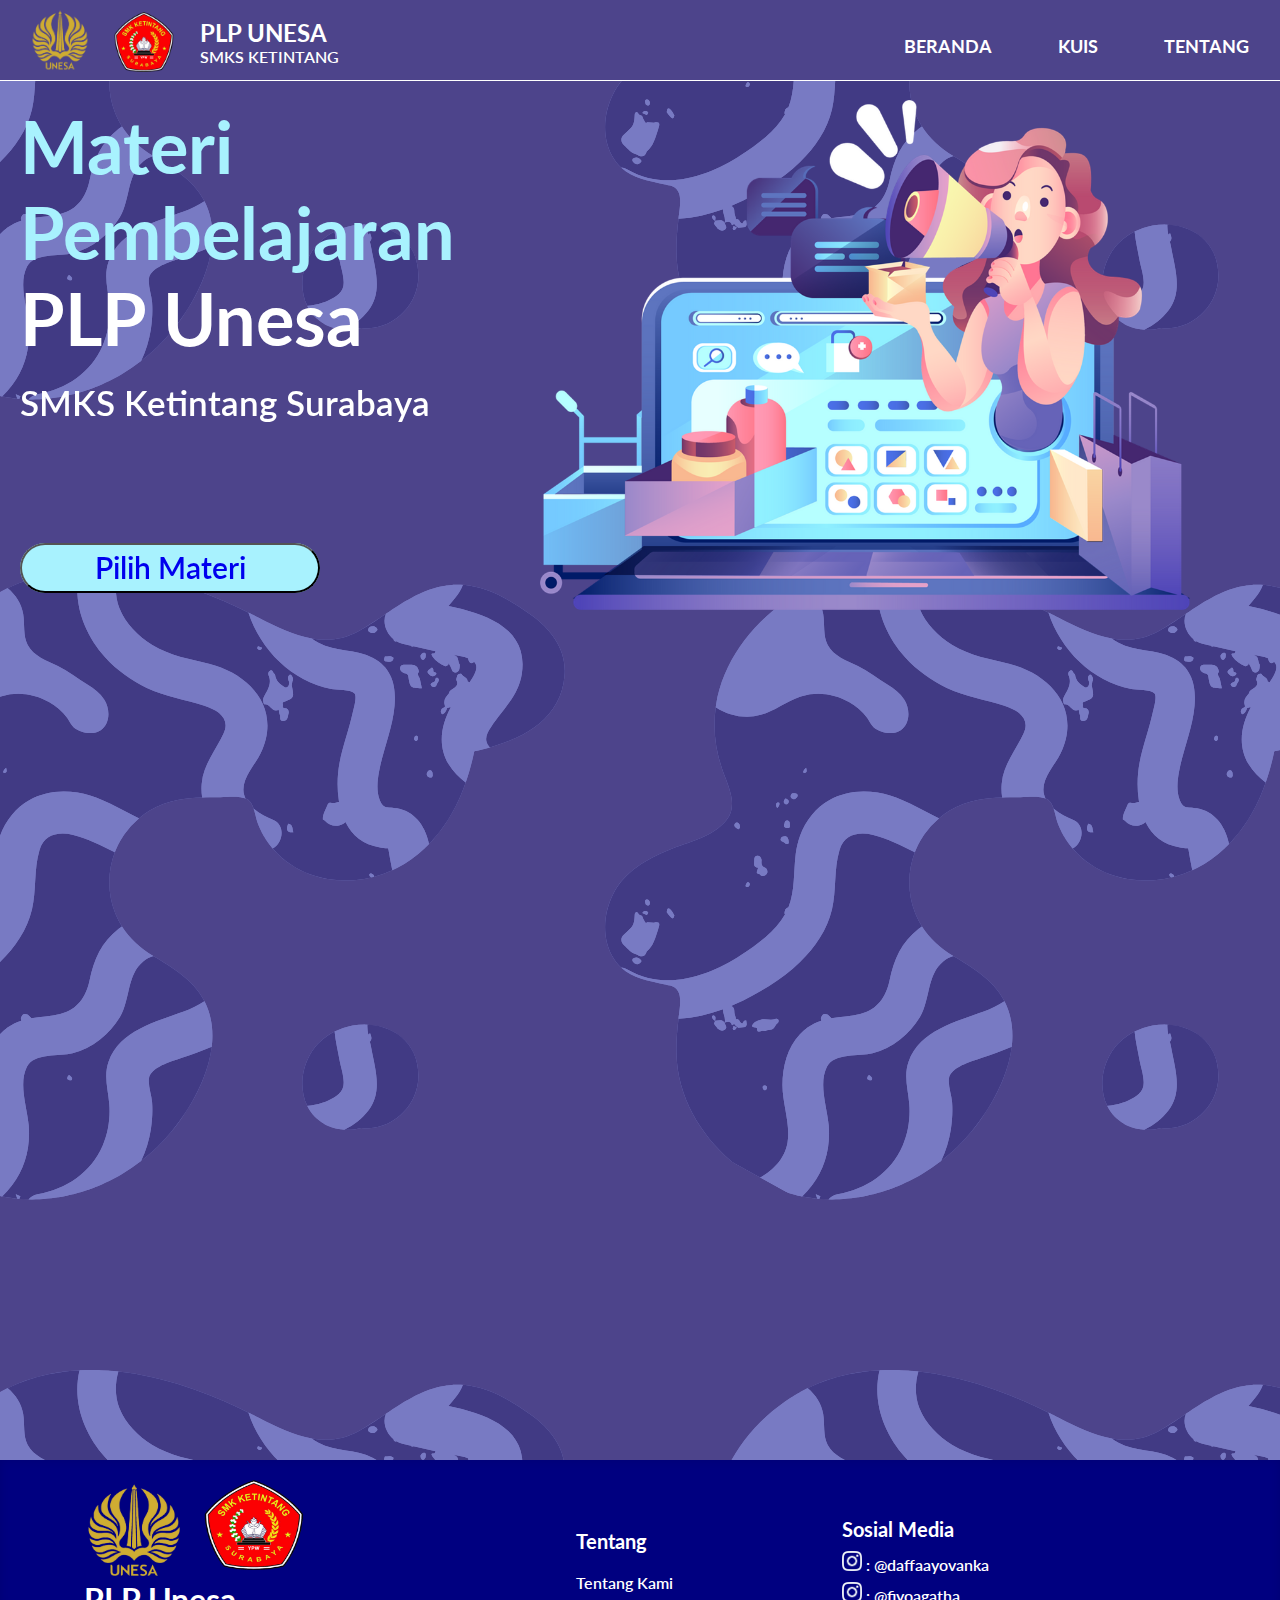
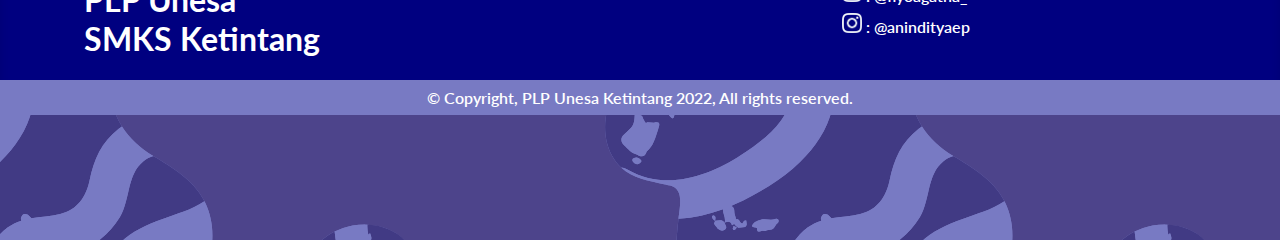
<file: index.html>
<!DOCTYPE html>
<html lang="en">
<head>
	<meta charset="UTF-8">
	<meta name="viewport" content="width=device-width, initial-scale=1.0">
	<link rel="icon" href="Unesa.png">
	<link rel="stylesheet" href="indexstyle.css">
	<link rel="stylesheet" href="navbar.css">
	<link rel="stylesheet" href="footer.css">
	<!-------------------- transition load -------------------------------------------->
	<link rel="stylesheet" href="transition.css">
	<!-------------------- slide transition -------------------------------------------->
	 <link rel="stylesheet" href="https://unpkg.com/aos@next/dist/aos.css" />
	<title>Web Ajar PLP Unesa SMKS Ketintang Surabaya</title>
</head>
	<!-- ini navbarrr -->
	<nav class="shadow">
		<label class="logohome">
			<a href="index.html" ><img src="Unesa.png" alt="logo"> </a>
		</label>
		<label class="logohome2">
			<a href="index.html" ><img src="sketsa.png" alt="logo"> </a>
		</label>

		 <div class="logotext">
			<h2>PLP UNESA</h2>
			<p>SMKS KETINTANG</p>
		 </div>

		<ul class="link">
			<li class="animate"><a href="index.html">Beranda</a></li>
			<li class="animate">
				<a href="#">Kuis</a>

				<div class="dropdown">

					<ul>
						
						<li><a href="kuisbab1.html">BAB 1</a></li>
						<li><a href="kuisbab2.html">BAB 2</a></li>
						<li><a href="kuisbab3.html">BAB 3</a></li>

					</ul>

				</div>

			</li>

			<li class="animate"><a href="halamantentang.html">Tentang</a></li>
			
		</ul>
	</nav>

<body>

	<section class="beranda" data-aos="fade-in">

		<div class="text">
		
			<div class="berandatext">
				<h1><span style="color:#A8F2FE">Materi Pembelajaran</span></h1>
				<h2>PLP Unesa</h2>
				<h3>SMKS Ketintang Surabaya </h3>
			</div>

			<div class="berandabutton">
				<div class="buttonhome">
					<button><a href="#bab-rpl"><p>Pilih Materi</p></a></button>
				</div>
			</div>

		</div>

		<div class="gambarberanda">
			
			<img src="picture1.png" alt="">

		</div>

	</section>

	<section id="bab-rpl" class="babrpl" data-aos="fade-in">
		
		<div class="list-bab-rpl">

			<div class="bab-title">
				<h1>Mata Pelajaran</h1>
			</div>
			
			<div class="bab1">
				
				<a href="materibab1rpl.html"><img src="logomm.png" alt=""></a>
				<h2><a href="materibab1rpl.html">Bab 1. Alur Logika Pemrograman</a></h2>
				<p>Materi yang berisi dasar - dasar memahami logika pemrograman serta pemahaman dasar tentang struktur bahasa pemrograman dan flowchart </p>

			</div>

			<div class="bab2">
				
				<a href="materibab2rpl.html"><img src="logorpl.png" alt=""></a>
				<h2><a href="materibab2rpl.html">Bab 2. Instalasi Perangkat Lunak</a></h2>
				<p>Materi yang berisi langkah - langkah instalasi aplikasi untuk menggunakan aplikasi bahasa Java dan Pascal</p>

			</div>

			<div class="bab3">
				
				<a href="materibab3rpl.html"><img src="logotkj.png" alt=""></a>
				<h2><a href="materibab3rpl.html">Bab 3. Struktur Bahasa Pemrograman</a></h2>
				<p>Materi berisi pemahaman tentang struktur tampilan dan struktur penulisan untuk menulis pemrograman dalam bahasa Java dan Pascal </p>

			</div>

		</div>

	</section>

	<!-------------------------- JS slide transition ----------------------------------------->
	<script src="https://unpkg.com/aos@next/dist/aos.js"></script>
	 <script>
	    AOS.init({
	    	duration: 1000
	    });
	 </script>
		
</body>

<footer>
	<div id="footerid" class="footerweb">
		
		<div class="logofooter">

			<div class="footerlogo">
				<img src="Unesa.png" alt="">
				<img id="sketsa" src="sketsa.png" alt="">
			</div>

			<div class="footertitle">
				<h1>PLP Unesa SMKS Ketintang</h1>
			</div>
			
		</div>

		<div class="footerabout">

			<div class="footer-about-link">
				<h1>Tentang</h1>
				<a href="halamantentang.html">Tentang Kami</a>
			</div>
			
		</div>


		<div class="footersosmed">

			<div class="footer-sosmed-link">
				<h1>Sosial Media</h1>
				
				<a href="https://instagram.com/daffaayovanka" target="_blank"><img src="ig.png"> : @daffaayovanka </a>
				<a href="https://instagram.com/fiyoagatha_" target="_blank"><img src="ig.png"> : @fiyoagatha_ </a>
				<a href="https://instagram.com/anindityaep" target="_blank"><img src="ig.png"> : @anindityaep  </a>
			
			</div>

		</div>

		<div class="copyright">
			<p>&copy; Copyright, PLP Unesa Ketintang 2022, All rights reserved.</p>
		
		</div>

	</div>

</footer>
</html>
</file>
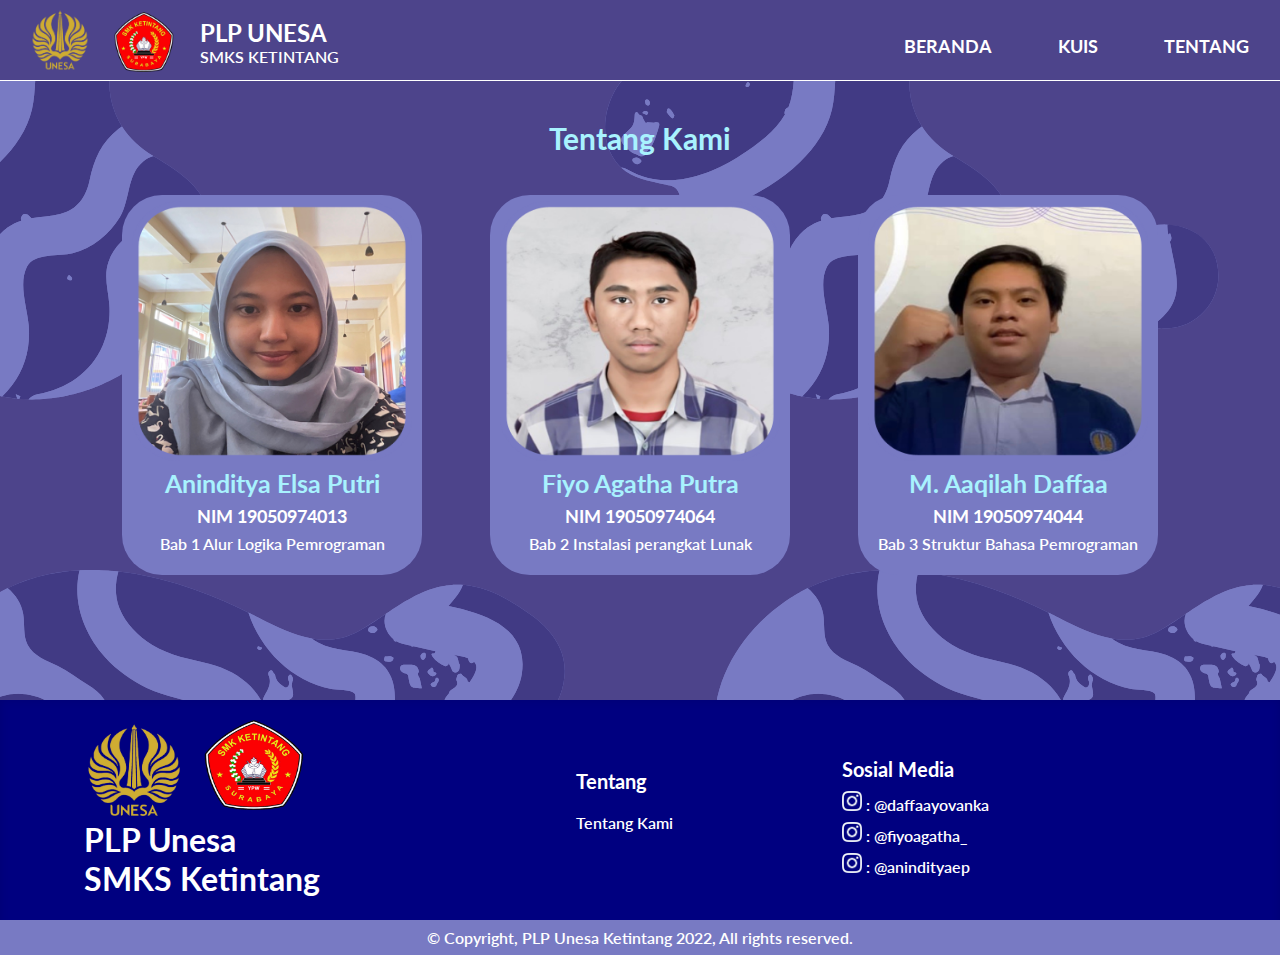
<file: halamantentang.html>
<!DOCTYPE html>
<html lang="en">
<head>
	<meta charset="UTF-8">
	<meta name="viewport" content="width=device-width, initial-scale=1.0">
	<link rel="icon" href="Unesa.png">
	<link rel="stylesheet" href="halamantentang.css">
	<link rel="stylesheet" href="navbar.css">
	<link rel="stylesheet" href="footer.css">
	<!-------------------- transition load -------------------------------------------->
	<link rel="stylesheet" href="transition.css">
	<!-------------------- slide transition -------------------------------------------->
	<title>Web Ajar PLP Unesa SMKS Ketintang Surabaya</title>
</head>
<!-- ini navbarrr -->
	<nav class="shadow">
		<label class="logohome">
			<a href="index.html" ><img src="Unesa.png" alt="logo"> </a>
		</label>
		<label class="logohome2">
			<a href="index.html" ><img src="sketsa.png" alt="logo"> </a>
		</label>

		 <div class="logotext">
			<h2>PLP UNESA</h2>
			<p>SMKS KETINTANG</p>
		 </div>

		<ul class="link">
			<li class="animate"><a href="index.html">Beranda</a></li>
			<li class="animate">
				<a href="#">Kuis</a>

				<div class="dropdown">

					<ul>
						
						<li><a href="kuisbab1.html">BAB 1</a></li>
						<li><a href="kuisbab2.html">BAB 2</a></li>
						<li><a href="kuisbab3.html">BAB 3</a></li>

					</ul>

				</div>

			</li>
			<li class="animate"><a href="halamantentang.html">Tentang</a></li>
		</ul>
		<!-- <label id="icon">
			<i class="fas fa-bars"></i>
		</label> -->

	</nav>
<body>

	<section class="tentang" data-aos="fade-in">

		<div class="container-tentang">
			
			<div class="tentang-title">
				<h1>Tentang Kami</h1>
			</div>

			<div class="foto1">
				<a href="https://instagram.com/anindityaep"  target="_blank"><img src="putri.png" alt=""></a>
				<h1>Aninditya Elsa Putri </h1>
				<h2>NIM 19050974013</h2>
				<p>Bab 1 Alur Logika Pemrograman </p>
			</div>

			<div class="foto2">
				<a href="https://instagram.com/fiyoagatha_"  target="_blank"><img src="fiyo.png" alt=""></a>
				<h1>Fiyo Agatha Putra </h1>
				<h2>NIM 19050974064</h2>
				<p>Bab 2 Instalasi perangkat Lunak </p>
			</div>

			<div class="foto3">
				<a href="https://instagram.com/daffaayovanka"  target="_blank"><img src="dafa.png" alt=""></a>
				<h1>M. Aaqilah Daffaa</h1>
				<h2>NIM 19050974044</h2>
				<p>Bab 3 Struktur Bahasa Pemrograman </p>
			</div>

		</div>

	</section>

	<!-------------------------- JS slide transition ----------------------------------------->
	<script src="https://unpkg.com/aos@next/dist/aos.js"></script>
	 <script>
	    AOS.init({
	    	duration: 1000
	    });
	 </script>
	
</body>
<footer>
	<div id="footerid" class="footerweb">
		
		<div class="logofooter">

			<div class="footerlogo">
				<img src="Unesa.png" alt="">
				<img id="sketsa" src="sketsa.png" alt="">
			</div>

			<div class="footertitle">
				<h1>PLP Unesa SMKS Ketintang</h1>
			</div>
			
		</div>

		<div class="footerabout">

			<div class="footer-about-link">
				<h1>Tentang</h1>
				<a href="">Tentang Kami</a>
			</div>
			
		</div>


		<div class="footersosmed">

			<div class="footer-sosmed-link">
				<h1>Sosial Media</h1>
				
				<a href="https://instagram.com/daffaayovanka" target="_blank"><img src="ig.png"> : @daffaayovanka </a>
				<a href="https://instagram.com/fiyoagatha_" target="_blank"><img src="ig.png"> : @fiyoagatha_ </a>

				<a href="https://instagram.com/anindityaep" target="_blank"><img src="ig.png"> : @anindityaep  </a>
			
			</div>

		</div>

		<div class="copyright">
			<p>&copy; Copyright, PLP Unesa Ketintang 2022, All rights reserved.</p>
		
		</div>

	</div>

	

</footer>
</html>
</file>
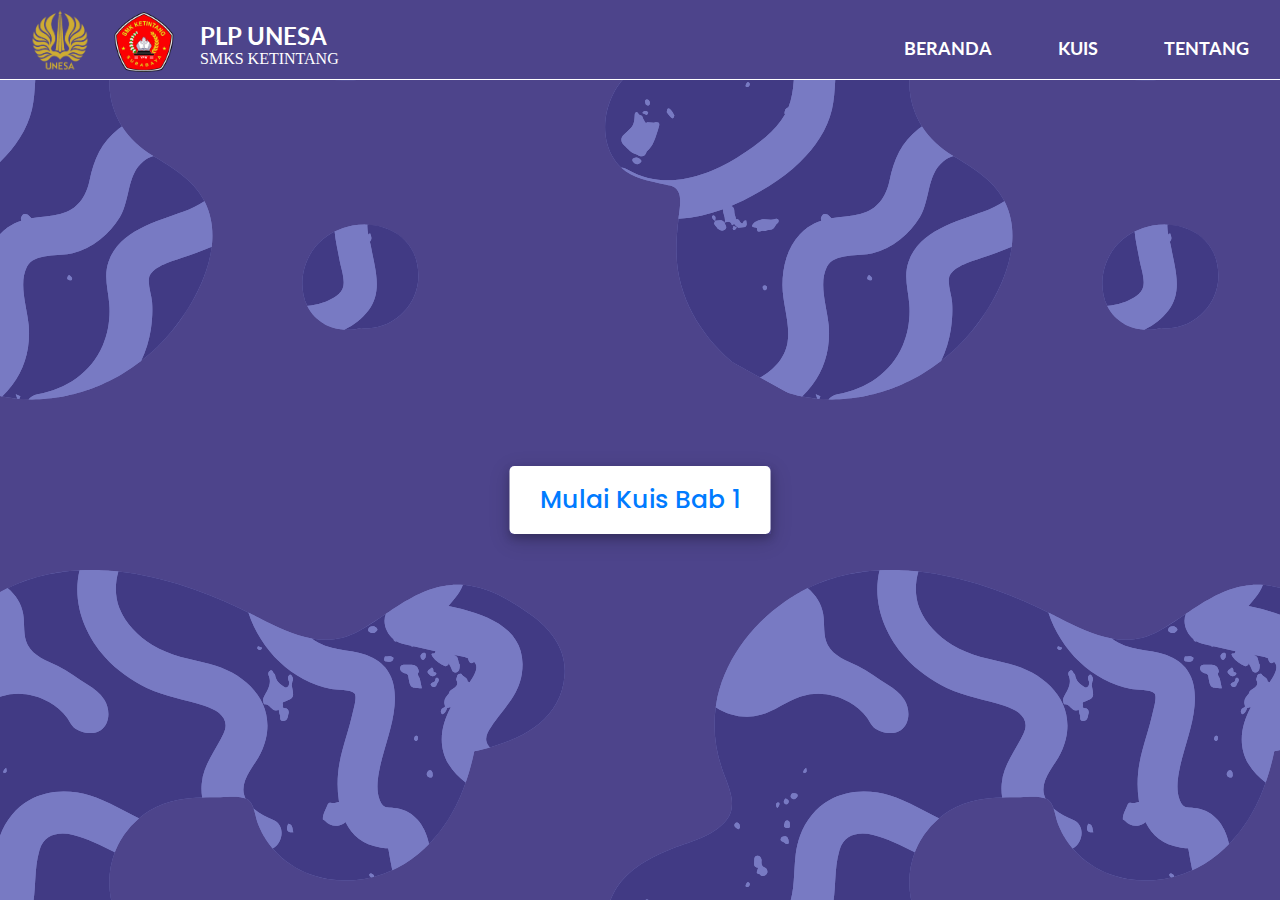
<file: kuisbab1.html>
<!DOCTYPE html>
<!DOCTYPE html>
<html lang="en">
<head>
    <meta charset="UTF-8">
    <meta name="viewport" content="width=device-width, initial-scale=1.0">
    <link rel="icon" href="Unesa.png">
    <title>Web Ajar PLP Unesa SMKS Ketintang Surabaya</title>
    <link rel="stylesheet" href="kuisbab1.css">
    <link rel="stylesheet" href="navbar.css">
    <link rel="stylesheet" href="footer.css">
    <!-- FontAweome CDN Link for Icons -->
    <link rel="stylesheet" href="https://cdnjs.cloudflare.com/ajax/libs/font-awesome/5.15.3/css/all.min.css"/>
</head>
<!-- ini navbarrr -->
    <nav class="shadow">
        <label class="logohome">
            <a href="index.html" ><img src="Unesa.png" alt="logo"> </a>
        </label>
        <label class="logohome2">
            <a href="index.html" ><img src="sketsa.png" alt="logo"> </a>
        </label>

         <div class="logotext">
            <h2>PLP UNESA</h2>
            <p>SMKS KETINTANG</p>
         </div>

        <ul class="link">
            <li class="animate"><a href="index.html">Beranda</a></li>
            <li class="animate">
                <a href="#">Kuis</a>

                <div class="dropdown">

                    <ul>
                        
                        <li><a href="kuisbab1.html">BAB 1</a></li>
                        <li><a href="kuisbab2.html">BAB 2</a></li>
                        <li><a href="kuisbab3.html">BAB 3</a></li>

                    </ul>

                </div>

            </li>
            <li class="animate"><a href="halamantentang.html">Tentang</a></li>
        </ul>
        <!-- <label id="icon">
            <i class="fas fa-bars"></i>
        </label> -->

    </nav>

<body>
    <!-- start Quiz button -->
    <div class="start_btn" ><button>Mulai Kuis Bab 1</button></div>

    <!-- Info Box -->
    <div class="info_box">
        <div class="info-title"><span>Peraturan Kuis</span></div>
        <div class="info-list">
            <div class="info">1. Waktu kamu adalah <span>15 detik</span> per soal.</div>
            <div class="info">2. Sekali memilih jawaban, tidak bisa diubah.</div>
            <div class="info">3. Kamu tidak bisa memilih jawaban ketika waktu berakhir.</div>
            <div class="info">4. Kamu tidak bisa keluar sebelum waktu kuis berakhir.</div>
            <div class="info">5. Kamu akan mendapat nilai setelah kuis berakhir.</div>
        </div>
        <div class="buttons">
            <button class="quit">Kembali</button>
            <button class="restart">Lanjut</button>
        </div>
    </div>

    <!-- Quiz Box -->
    <div class="quiz_box">
        <header>
            <div class="title">Kuis RPL Bab 1</div>
            <div class="timer">
                <div class="time_left_txt">Waktu</div>
                <div class="timer_sec">15</div>
            </div>
            <div class="time_line"></div>
        </header>
        <section>
            <div class="que_text">
                <!-- Here I've inserted question from JavaScript -->
            </div>
            <div class="option_list">
                <!-- Here I've inserted options from JavaScript -->
            </div>
        </section>

        <!-- footer of Quiz Box -->
        <footer>
            <div class="total_que">
                <!-- Here I've inserted Question Count Number from JavaScript -->
            </div>
            <button class="next_btn">Soal selanjutnya</button>
        </footer>
    </div>

    <!-- Result Box -->
    <div class="result_box">
        <div class="icon">
            <i class="fas fa-crown"></i>
        </div>
        <div class="complete_text">Kuis selesai!</div>
        <div class="score_text">
            <!-- Here I've inserted Score Result from JavaScript -->
        </div>
        <div class="buttons">
            <button class="restart">Ulangi kuis</button>
            <button class="quit"><a href="index.html">Keluar kuis</a></button>
        </div>
    </div>

    <!-- Inside this JavaScript file I've inserted Questions and Options only -->
    <script src="soalkuisbab1.js"></script>

    <!-- Inside this JavaScript file I've coded all Quiz Codes -->
    <script src="kuisbab1.js"></script>
</body>
</html>
</html>
</file>
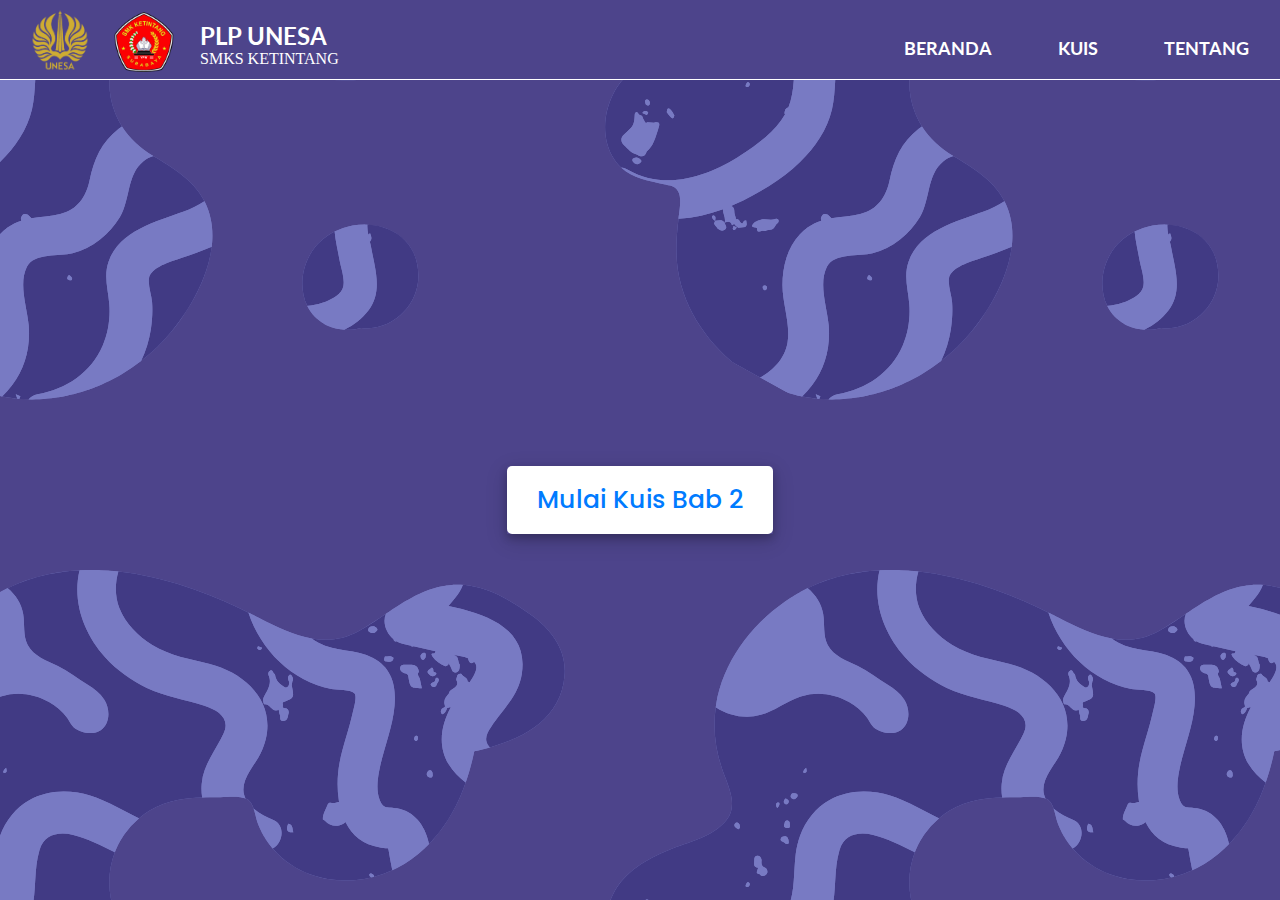
<file: kuisbab2.html>
<!DOCTYPE html>
<!DOCTYPE html>
<html lang="en">
<head>
    <meta charset="UTF-8">
    <meta name="viewport" content="width=device-width, initial-scale=1.0">
    <link rel="icon" href="Unesa.png">
    <title>Web Ajar PLP Unesa SMKS Ketintang Surabaya</title>
    <link rel="stylesheet" href="kuisbab2.css">
    <link rel="stylesheet" href="navbar.css">
    <link rel="stylesheet" href="footer.css">
    <!-- FontAweome CDN Link for Icons -->
    <link rel="stylesheet" href="https://cdnjs.cloudflare.com/ajax/libs/font-awesome/5.15.3/css/all.min.css"/>
</head>
<!-- ini navbarrr -->
    <nav class="shadow">
        <label class="logohome">
            <a href="index.html" ><img src="Unesa.png" alt="logo"> </a>
        </label>
        <label class="logohome2">
            <a href="index.html" ><img src="sketsa.png" alt="logo"> </a>
        </label>

         <div class="logotext">
            <h2>PLP UNESA</h2>
            <p>SMKS KETINTANG</p>
         </div>

        <ul class="link">
            <li class="animate"><a href="index.html">Beranda</a></li>
            <li class="animate">
                <a href="#">Kuis</a>

                <div class="dropdown">

                    <ul>
                        
                        <li><a href="kuisbab1.html">BAB 1</a></li>
                        <li><a href="kuisbab2.html">BAB 2</a></li>
                        <li><a href="kuisbab3.html">BAB 3</a></li>

                    </ul>

                </div>

            </li>
            <li class="animate"><a href="halamantentang.html">Tentang</a></li>
        </ul>
        <!-- <label id="icon">
            <i class="fas fa-bars"></i>
        </label> -->

    </nav>

<body>
    <!-- start Quiz button -->
    <div class="start_btn"><button>Mulai Kuis Bab 2</button></div>

    <!-- Info Box -->
    <div class="info_box">
        <div class="info-title"><span>Peraturan Kuis</span></div>
        <div class="info-list">
            <div class="info">1. Waktu kamu adalah <span>15 detik</span> per soal.</div>
            <div class="info">2. Sekali memilih jawaban, tidak bisa diubah.</div>
            <div class="info">3. Kamu tidak bisa memilih jawaban ketika waktu berakhir.</div>
            <div class="info">4. Kamu tidak bisa keluar sebelum waktu kuis berakhir.</div>
            <div class="info">5. Kamu akan mendapat nilai setelah kuis berakhir.</div>
        </div>
        <div class="buttons">
            <button class="quit">Kembali</button>
            <button class="restart">Lanjut</button>
        </div>
    </div>

    <!-- Quiz Box -->
    <div class="quiz_box">
        <header>
            <div class="title">Kuis RPL Bab 2</div>
            <div class="timer">
                <div class="time_left_txt">Waktu</div>
                <div class="timer_sec">15</div>
            </div>
            <div class="time_line"></div>
        </header>
        <section>
            <div class="que_text">
                <!-- Here I've inserted question from JavaScript -->
            </div>
            <div class="option_list">
                <!-- Here I've inserted options from JavaScript -->
            </div>
        </section>

        <!-- footer of Quiz Box -->
        <footer>
            <div class="total_que">
                <!-- Here I've inserted Question Count Number from JavaScript -->
            </div>
            <button class="next_btn">Soal selanjutnya</button>
        </footer>
    </div>

    <!-- Result Box -->
    <div class="result_box">
        <div class="icon">
            <i class="fas fa-crown"></i>
        </div>
        <div class="complete_text">Kuis selesai!</div>
        <div class="score_text">
            <!-- Here I've inserted Score Result from JavaScript -->
        </div>
        <div class="buttons">
            <button class="restart">Ulangi kuis</button>
            <button class="quit"><a href="index.html">Keluar kuis</a></button>
        </div>
    </div>

    <!-- Inside this JavaScript file I've inserted Questions and Options only -->
    <script src="soalkuisbab2.js"></script>

    <!-- Inside this JavaScript file I've coded all Quiz Codes -->
    <script src="kuisbab2.js"></script>

</body>
</html>
</html>
</file>
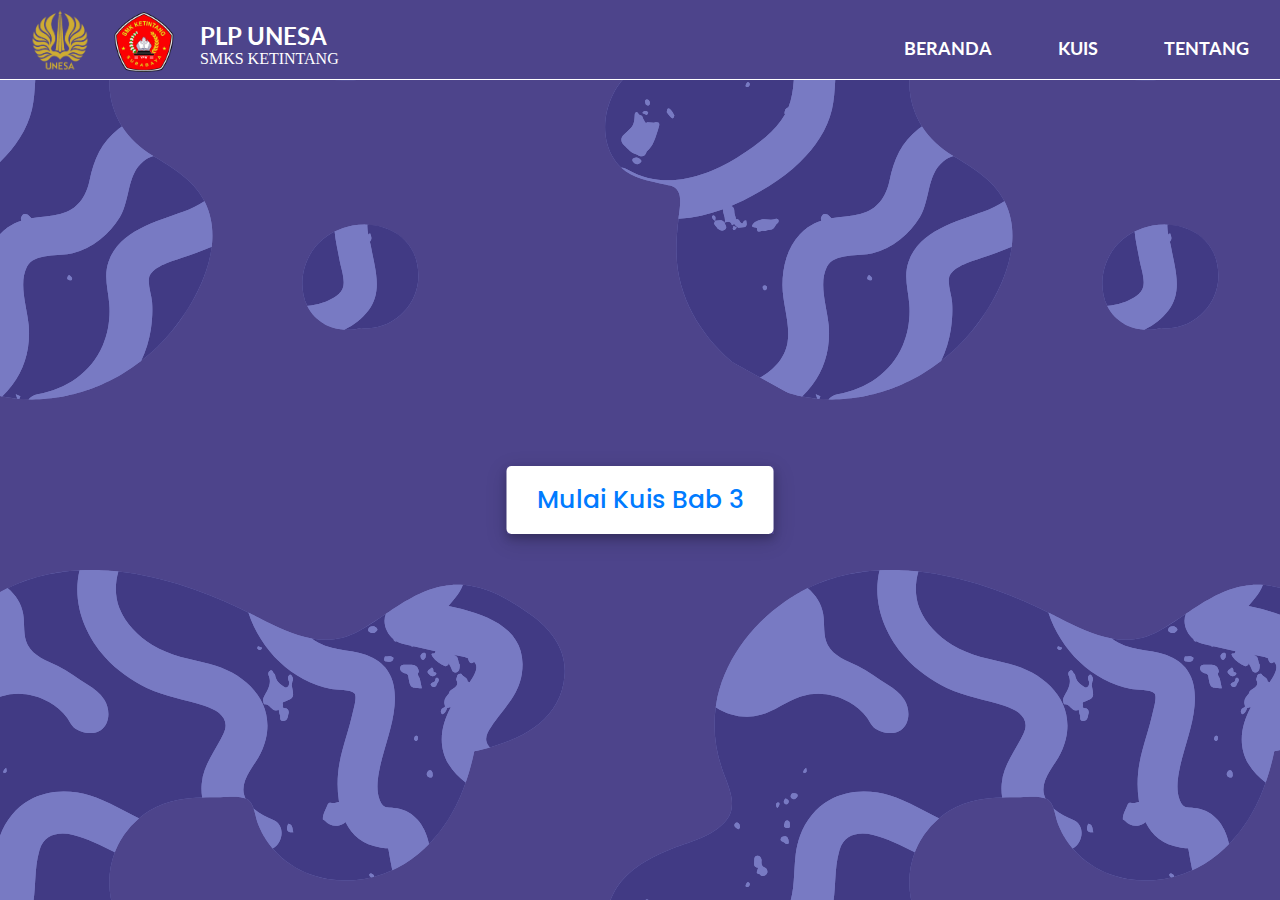
<file: kuisbab3.html>
<!DOCTYPE html>
<!DOCTYPE html>
<html lang="en">
<head>
    <meta charset="UTF-8">
    <meta name="viewport" content="width=device-width, initial-scale=1.0">
    <link rel="icon" href="Unesa.png">
    <title>Web Ajar PLP Unesa SMKS Ketintang Surabaya</title>
    <link rel="stylesheet" href="kuisbab3.css">
    <link rel="stylesheet" href="navbar.css">
    <link rel="stylesheet" href="footer.css">
    <!-- FontAweome CDN Link for Icons -->
    <link rel="stylesheet" href="https://cdnjs.cloudflare.com/ajax/libs/font-awesome/5.15.3/css/all.min.css"/>
</head>
<!-- ini navbarrr -->
    <nav class="shadow">
        <label class="logohome">
            <a href="index.html" ><img src="Unesa.png" alt="logo"> </a>
        </label>
        <label class="logohome2">
            <a href="index.html" ><img src="sketsa.png" alt="logo"> </a>
        </label>

         <div class="logotext">
            <h2>PLP UNESA</h2>
            <p>SMKS KETINTANG</p>
         </div>

        <ul class="link">
            <li class="animate"><a href="index.html">Beranda</a></li>
            <li class="animate">
                <a href="#">Kuis</a>

                <div class="dropdown">

                    <ul>
                        
                        <li><a href="kuisbab1.html">BAB 1</a></li>
                        <li><a href="kuisbab2.html">BAB 2</a></li>
                        <li><a href="kuisbab3.html">BAB 3</a></li>

                    </ul>

                </div>

            </li>
            <li class="animate"><a href="halamantentang.html">Tentang</a></li>
        </ul>
        <!-- <label id="icon">
            <i class="fas fa-bars"></i>
        </label> -->

    </nav>

<body>
    <!-- start Quiz button -->
    <div class="start_btn"><button>Mulai Kuis Bab 3</button></div>

    <!-- Info Box -->
    <div class="info_box">
        <div class="info-title"><span>Peraturan Kuis</span></div>
        <div class="info-list">
            <div class="info">1. Waktu kamu adalah <span>15 detik</span> per soal.</div>
            <div class="info">2. Sekali memilih jawaban, tidak bisa diubah.</div>
            <div class="info">3. Kamu tidak bisa memilih jawaban ketika waktu berakhir.</div>
            <div class="info">4. Kamu tidak bisa keluar sebelum waktu kuis berakhir.</div>
            <div class="info">5. Kamu akan mendapat nilai setelah kuis berakhir.</div>
        </div>
        <div class="buttons">
            <button class="quit">Kembali</button>
            <button class="restart">Lanjut</button>
        </div>
    </div>

    <!-- Quiz Box -->
    <div class="quiz_box">
        <header>
            <div class="title">Kuis RPL Bab 3</div>
            <div class="timer">
                <div class="time_left_txt">Waktu</div>
                <div class="timer_sec">15</div>
            </div>
            <div class="time_line"></div>
        </header>
        <section>
            <div class="que_text">
                <!-- Here I've inserted question from JavaScript -->
            </div>
            <div class="option_list">
                <!-- Here I've inserted options from JavaScript -->
            </div>
        </section>

        <!-- footer of Quiz Box -->
        <footer>
            <div class="total_que">
                <!-- Here I've inserted Question Count Number from JavaScript -->
            </div>
            <button class="next_btn">Soal selanjutnya</button>
        </footer>
    </div>

    <!-- Result Box -->
    <div class="result_box">
        <div class="icon">
            <i class="fas fa-crown"></i>
        </div>
        <div class="complete_text">Kuis selesai!</div>
        <div class="score_text">
            <!-- Here I've inserted Score Result from JavaScript -->
        </div>
        <div class="buttons">
            <button class="restart">Ulangi kuis</button>
            <button class="quit"><a href="index.html">Keluar kuis</a></button>
        </div>
    </div>

    <!-- Inside this JavaScript file I've inserted Questions and Options only -->
    <script src="soalkuisbab3.js"></script>

    <!-- Inside this JavaScript file I've coded all Quiz Codes -->
    <script src="kuisbab3.js"></script>

</body>
</html>
</html>
</file>
<file: indexstyle.css>
*{
	margin: 0;
	padding: 0;
	scroll-behavior: smooth;
	text-decoration: none;
}

@font-face {
	font-family: 'Lato-Semibold';
	src: url(font/Lato-Semibold.ttf);
}

@font-face{
	font-family: 'Lato-Bold';
	src: url(font/Lato-Bold.ttf);
}

body{
	background-image: url(pattern.svg);
	height: 100%;
	margin: auto;	
}

/*========================================== CONTENT =================================*/

/*========================================== BERANDA =================================*/

.beranda{
	height: 550px;
	width: 100%;
	/*background-color: lightgreen;*/
	display: flex;
	justify-content: space-around;
	align-items: center;
	padding: 80px 0px 0px 0px;

}

.gambarberanda{
	height: 100%;
	width: 700px;
	/*border: 1px solid black;*/
	/*background-color: beige;*/
	margin-left: 20px;
	margin-right: 10px;
	display: flex;
	justify-content: left;
	align-items: center;
}

.gambarberanda img{
	width: 650px;
	position: relative;
	left: -90px;
	top: 0px;
}

.text{
	height: 100%;
	width: 700px;
	/*border: 1px solid black;*/
	/*background-color: beige;*/
	margin-left: 10px;
	display: flex;
	justify-content: space-around;
	flex-wrap: wrap;
	align-items: center;
}

.berandatext{
	height: 400px;
	width: 600px;
	/*border: 1px solid black;*/
	/*background-color: lightblue;*/

}

.berandatext h1, .berandatext h2{
	font-size: 72px;
	padding: 10px;
	color: white;
	font-family: 'Lato-Bold';
}

.berandatext h2{
	margin-top: -20px;
}

.berandatext h3{
	font-size: 35px;
	padding: 10px;
	color: white;
	font-family: 'Lato-Semibold';
}

.berandabutton{
	height: 100px;
	width: 600px;
	/*border: 1px solid black;*/
	/*background-color: lightblue;*/
	display: flex;
	align-items: center;
}

.buttonhome{
	height: 50px;
	border-radius: 50px;
	/*border: 1px solid black;*/
	background-color: #A8F2FE;
	margin-left: 10px;
	display: flex;
	justify-content: center;
	align-items: center;
}

.buttonhome p{
	padding: 5px 0px 0px 0px;
	font-size: 30px;
	font-family: 'Lato-Semibold';
}

.buttonhome button{
	/*border: 1px solid red;*/
	height: 50px;
	width: 300px;
	border-radius: 50px;
	background-color: #A8F2FE;
	display: flex;
	justify-content: center;
	align-items: center;
}

.buttonhome button a{
	height: 48px;
	width: 300px;
	border-radius: 50px;
}

.buttonhome button a:hover{
	background-color: #574AAF;	
}

.buttonhome button a p:hover{
	color: #A8F2FE;
}

#ornamen1{
	position: absolute;
	width: 800px;
	left: -200px;
	top: 100px;
	border: x solid white;
	z-index: -10;
}

#ornamen2{
	position: absolute;
	width: 500px;
	left: 840px;
	top: 100px;
	border: px solid white;
	z-index: -10;
}

/*========================================== BERANDA =================================*/

/*========================================== MATPEL =================================*/

.babrpl{
	/*border: 1px solid white;*/
	height: 600px;
	width: 100%;
	margin-top: 150px;
	/*background-color: lightblue;*/
	display: flex;
	justify-content: center;
	align-items: center;
	margin-bottom: 80px;
}

.list-bab-rpl{
	/*border: 1px solid white;*/
	height: 580px;
	width: 98%;
	/*background-color: khaki;*/
	display: flex;
	justify-content: center;
	align-items: center;
	flex-wrap: wrap;
}

.bab-title{
	height: 50px;
	width: 90%;
	/*border: 1px solid black;*/
	display: flex;
	justify-content: center;
	align-items: center;
}

.bab-title h1{
	color: #A8F2FE;
	font-size: 28px;
	font-family: 'Lato-Bold';
}

.bab1{
	height: 500px;
	width: 400px;
	background-color: #000080;
	box-shadow: 0 0px 0px rgba(0,0,0,0.3), 0 0px 10px rgba(0,0,0,0.1) inset; 
	border-radius: 30px;
	margin-right: 30px;
	display: flex;
	justify-content: center;
	align-items: center;
	flex-wrap: wrap;
}

.bab1 a{
	/*border: 1px solid black;*/
	height: 100px;
	border-radius: 50px;	
	margin-top: 30px;
}


.bab1 img, .bab2 img, .bab3 img {
	margin-top: 0px;
	width: 100px;
	/*border: 1px solid black;*/
	border-radius: 50px;
	transition: 0.8s ease-in-out;
}

.bab1 img:hover, .bab2 img:hover, .bab3 img:hover{
	transform: rotate(360deg) scale(1.2) ;
}

.bab1 h2, .bab2 h2, .bab3 h2{
	/*border: 1px solid white;*/
	width: 100%;
	padding: 10px 80px 10px 80px;
	text-align: center;
	font-family: 'Lato-Bold';
}

.bab1 h2 a, .bab2 h2 a, .bab3 h2 a{
	color: #A8F2FE;
}

.bab1 h2 a:hover, .bab2 h2 a:hover, .bab3 h2 a:hover{
	color: white;
}

.bab1 p, .bab2 p, .bab3 p{
	/*border: 1px solid black;*/
	height: 200px;
	padding: 10px 80px 10px 80px;
	color: white;
	text-align: center;
	font-size: 20px;
	font-family: 'Lato-Semibold';
}

.bab2{
	height: 500px;
	width: 400px;
	/*background-color: brown;*/
	background-color: #000080;
	box-shadow: 0 0px 0px rgba(0,0,0,0.3), 0 0px 10px rgba(0,0,0,0.1) inset; 
	border-radius: 30px;
	margin-right: 30px;
	display: flex;
	justify-content: center;
	align-items: center;
	flex-wrap: wrap;
}

.bab2 a{
	/*border: 1px solid black;*/
	height: 100px;
	border-radius: 50px;	
	margin-top: 30px;
}

.bab3{
	height: 500px;
	width: 400px;
	/*background-color: yellow;*/
	border-radius: 30px;
	background-color: #000080;
	box-shadow: 0 0px 0px rgba(0,0,0,0.3), 0 0px 10px rgba(0,0,0,0.1) inset; 
	display: flex;
	justify-content: center;
	align-items: center;
	flex-wrap: wrap;
}

.bab3 a{
	/*border: 1px solid black;*/
	height: 100px;
	border-radius: 50px;	
	margin-top: 30px;
}
/*========================================== MATPEL =================================*/
</file>
<file: navbar.css>
html{
	margin: 0 0 0 0;
}

@font-face {
	font-family: 'Lato-Bold';
	src: url(font/Lato-Bold.ttf);
}

nav a{
	font-family: 'Lato-Bold';
}

nav{
	height: 80px;
	width: 100%;
	/*border: 2px solid yellow;*/
	border-bottom: 1px solid white;
	position: absolute;
	background-color: #4D448B;
	/*box-shadow: 0 0px 0px rgba(0,0,0,0.3), 0 0px 10px rgba(0,0,0,0.1) inset; */
}

.logohome a{
	top: 8px;
	margin-left: 30px;
	position: relative;
	width: 80px;
	background-color: #4D448B;
}

.logohome2 a{
	top: 8px;
	margin-left: 20px;
	position: relative;
	width: 80px;
	background-color: #4D448B;
}

label img{
	width: 60px;
}

.logotext{
	position: relative;
	top: -50px;
	margin-left: 200px;
	color: white;
}

.logotext h2{
	font-family: 'Lato-Bold';
}

.logotext p{
	font-family: 'Lato-Semibold';
}

nav li{
	display: inline-block;
	margin: 0 30px;
	line-height: 40px;
	position: relative;
}

.link .animate::after{
	content: '';
	position: absolute;
	bottom: 0;
	left: 50%;
	width: 0;
	height: 1px;
	background: #4682B4;
	transition: .5s ease-out;
}

.link .animate:hover::after{
	left: 0;
	width: 100%;
}

nav ul{
	border: px solid black;
	float: right;
	position: relative;
	top: -95px;
	}

nav li{
	display: inline-block;
	margin: 0 30px;
	line-height: 50px;
	position: relative;
	}

nav .link a{
	color: white;
	font-size: 18px;
	text-transform: uppercase;
	border: 1px solid transparent;
	border-radius: 3px;
	text-decoration: none;
	}

.dropdown{
	display: none;
	/*0*/
	border-bottom-right-radius: 10px;
	border-bottom-left-radius: 10px;
	z-index: 10;
	box-shadow: 0 0px 0px rgba(0,0,0,0.3), 0 0px 10px rgba(0,0,0,0.1) inset; 
}

nav ul li:hover .dropdown{
	display: block;
	position: absolute;
	left: -30px;
	top: 100%;
	width: 100px;
	height: 180px;
	background-color: #4D448B;
	/*border: 1px solid red;*/
}

.dropdown ul li{
	top: 100px;
	left: 20px;
	width: 80px;
	margin-bottom: 5px;
	/*border: 1px solid brown;*/
	background-color: #574AAF;
	display: flex;
	justify-content: center;
	align-items: center;
	border-radius: 5px;
	box-shadow: 0 0px 0px rgba(0,0,0,0.3), 0 0px 10px rgba(0,0,0,0.1) inset; 
}

.dropdown ul li a{
	display: flex;
	justify-content: center;
	align-items: center;
	border: 1px solid #A8F2FE;
	width: 100%;
}

.dropdown ul li:hover{
	background-color: #A8F2FE;
}

.dropdown ul li a:hover{
	color: black;
	border: 2px solid black;
	border-radius: 5px;
}


/*========================================== NAVBAR =================================*/

/*========================================== RWD =================================*/

/*@media screen and (min-width: 1440px)
{
	nav #icon{ display: none;}
	nav{
		width: 1440px;
	}

	.majority{ width: 100%;}
}



@media screen and (max-width: 1440px)
{
	nav #icon{ display: none;}

	.image img{ top: -0px;}

	.majority{ width: 70%;}
}

@media screen and (max-width: 1396px)
{
	.image img{ top: -53px;}
}

@media screen and (max-width: 1200px)
{
	nav #icon{ display: none;}

	.image img{ top: -53px;}

	.majority{ width: 80%;}
}

@media screen and (max-width: 910px)
{
	nav li{ margin: 0 10px;}

	nav .link a{ font-size: 16px;}

	nav #icon{ display: none;}

	.image img{ top: -53px;}

	.plus1, .plus2, .plus3, .plus4{ width: 250px;}
}

@media screen and (max-width: 768px)
{
	.logotext h2{ font-size: 24px;}

	.logotext p{ font-size: 16px;}

	.logotext{ margin-left: 17vw;}

	nav #icon{ display: none;}

	.image img{ top: -53px;}

	.majority{ width: 80%;}

	.plus1, .plus2, .plus3, .plus4{ width: 250px;}
}

@media screen and (max-width: 750px)
{

	nav #icon{
		display: block;
		position: relative;
		top: -110px;
		left: 10px;

	}
	nav ul{
		position: fixed;
		width: 100%;
		height: 100vh;
		background: #2f3640;
		top: 80px;
		left: -100%;
		text-align: center;
		transition: all.5s
	}
	nav li{
		display: block;
		margin: 50px 0;
		line-height: 30px;
	}
	nav a{ font-size: 20px;}

	.link a.active,.link a:hover{
		border: none;
		color: #3498db;
	}
	nav ul.show{ left: 0;}

	.image img{ top: 0px;}

	.about h3{ font-size: 17px;}

	.about p{
		font-size: 14px;
		margin-top: 5px;
	}
}

@media screen and (max-width: 425px)
{
	.logotext h2{ font-size: 22px;}

	.logotext p{ font-size: 16px;}

	.logotext{ margin-left: 110px;}

	.about p{
		font-size: 11.5px;
		padding: 0 15px;
	}

	.image{ width: 100%;}

	.about-text{
	height: 120px;
	width: 80%;
	top: -100px;
	}
	.image img{ top: -85px;}

	.about h3{margin-top: 5px;}

	.about p{ margin-top: 0px;}

	.majority img{ width: 50px;}
}

@media screen and (max-width: 375px)
{

	.logotext h2{ font-size: 22px;}

	.logotext p{ font-size: 16px;}

	.logotext{
		margin-left: 110px;
		top: -50px;
	}
	.logohome img{ width: 80px;}

	.about p{
		font-size: 11.5px;
		padding: 0 10px;
	}

	.majority img{
	
	left: 40%;
	}

	.majority img{ width: 40px;}
}

@media screen and (max-width: 320px)
{
	.logotext h2{ font-size: 18px;}

	.logotext p{ font-size: 12px;}

	.logotext{
		margin-left: 80px;
		top: -35px;
	}
	.logohome img{
		width: 60px;
		margin-top: 5px;
	}

	nav #icon{
		top: -95px;
		left: 10px;
	}

	.majority p{
		font-size: 13px;
		padding: 0 5px;
	}

	.about-text{
	height: 130px;
	width: 90%;
	}


}

@media screen and (max-width: 280px)
{
	.logotext h2{ font-size: 18px;}

	.logotext p{ font-size: 12px;}

	.logotext{
		margin-left: 80px;
		top: -38px;
	}
	.logohome img{
		width: 60px;
		margin-top: 10px;
	}
	.about p{ font-size: 9px;}

}

@media screen and (max-width: 260px)
{
	nav{ display: none;}

	section{  display: none;}
}
*/
</file>
<file: footer.css>
/*@font-face {
	font-family: 'Lato-Bold';
	font-family: 'Lato-Semibold';
	src: url(font/Lato-Bold.ttf);
	src: url(font/Lato-Semibold.ttf);
}*/

.footerweb{
	height: 10%;
	width: 100%;
	background-color: #000080;
	/*border: 1px solid white;*/
	box-shadow: 0 0px 0px rgba(0,0,0,0.3), 0 0px 10px rgba(0,0,0,0.1) inset; 
	display: flex;
	justify-content: center;
	align-items: center;
	flex-wrap: wrap;
}

.logofooter{
	height: 200px;
	width: 40%;
	/*background-color: lightgreen;*/
	/*border: 1px solid black;*/
	display: flex;
	align-items: center;
	flex-wrap: wrap;
	margin: 20px 10px 0px 10px;
}

.footerlogo{
	height: 100px;
	width: 800px;
	/*background-color: lightblue;*/
	display: flex;
	margin-left: 30px;
}

.footerlogo img{
	width: 100px;
	margin-right: 20px;
}

#sketsa{
	height: 90px;
}

.footertitle{
	height: 100px;
	width: 240px;
	margin-left: 30px;
	/*background-color: lightyellow;*/
}

.footertitle h1{
	color: white;
	font-family: 'Lato-Bold';
}

.footerabout{
	height: 200px;
	width: 20%;
	/*background-color: blue;*/
	/*border: 1px solid white;*/
	display: flex;
	justify-content: center;
	align-items: center;
	flex-wrap: wrap;
}

/*.footer-about-title{
	height: 50px;
	width: 340px;
	background-color: yellow;
}*/

.footer-about-link{
	display: flex;
	flex-direction: column;
	justify-content: center;
	align-items: left;
	/*border: 1px solid black;*/
	padding: 0px 0px 0px 0px;
	width: 100%;
	height: 100%;
}

.footer-about-link h1{
	font-size: 20px;
	margin-bottom: 20px;
	font-family: 'Lato-Bold';

}

.footer-about-link a{
	margin-bottom: 20px;
	font-family: 'Lato-Semibold';
}

.footer-about-link a:hover{
	color: #A8F2FE;
}

.footer-about-link h1, .footer-about-link a{
	color: white;
}


.footersosmed{
	height: 200px;
	width: 30%;
	/*background-color: red;*/
	/*border: 1px solid black;*/
	margin-left: 10px;
	margin-right: 10px;
	display: flex;
	justify-content: center;
	align-items: center;
}

.footer-sosmed-link{
	display: flex;
	flex-direction: column;
	justify-content: ;
	align-items: left;
	/*border: 1px solid black;*/
	padding: 20px 0px 0px 0px;
	width: 100%;
}

.footer-sosmed-link img{
	width: 20px;
	/*border: 1px solid black;*/
}

.footer-sosmed-link h1{
	font-size: 20px;
	margin-bottom: 10px;
	font-family: 'Lato-Bold';
}

.footer-sosmed-link a{
	margin-bottom: 8px;
	font-family: 'Lato-Semibold';
	/*border: 1px solid black;*/
	width: 200px;
}

.footer-sosmed-link a:hover{
	color: #A8F2FE;
}

.footer-sosmed-link h1, .footer-sosmed-link a{
	color: white;
}

.copyright{
	height: 35px;
	width: 100%;
	background-color: #787ac3;
	display: flex;
	justify-content: center;
	align-items: center;
}

.copyright p{
	font-size: 16px;
	font-family: 'Lato-Semibold';
	color: white;
}
</file>
<file: transition.css>
html{ animation: transitionIn 0.75s; }

footer{ animation: transitionIn 0.75s; }

@keyframes transitionIn {
	from {
		opacity: 0;
		transform: translateY(-10px);
	}

	to {
		opacity: 1;
		transform: translateY(0);
	}
}
</file>
<file: halamantentang.css>
*{
	margin: 0;
	padding: 0;
	scroll-behavior: smooth;
	text-decoration: none;
}

@font-face {
	font-family: 'Lato-Semibold';
	src: url(font/Lato-Semibold.ttf);
}

@font-face{
	font-family: 'Lato-Bold';
	src: url(font/Lato-Bold.ttf);
}

body{
	background-image: url(pattern.svg);
	height: 100%;
	margin: auto;	
}

/*==================CONTENT=======================*/

.tentang{
	height: 700px;
	width: 100%;
	/*background-color: lightgreen;*/
	display: flex;
	justify-content: center;
	align-items: center;
}

.container-tentang{
	height: 500px;
	width: 90%;
	/*background-color: lightblue;*/
	display: flex;
	flex-wrap: wrap;
	justify-content: space-evenly;
	
}


.tentang-title{
	height: 50px;
	margin-top: 20px;
	width: 90%;
	/*border: 1px solid black;*/
}

.tentang-title h1{
	display: flex;
	justify-content: center;
	align-items: center;
	font-size: 30px;
	color: #A8F2FE;
	font-family: 'Lato-Bold';
}

.foto1, .foto2, .foto3, .foto4, .foto5, .foto6{
	height: 380px;
	width: 300px;
	/*border: 1px solid black;*/
	margin: 10px;
	border-radius: 40px;
	background-color: #787AC3;
	display: flex;
	flex-wrap: wrap;
	justify-content: center;
	align-items: center;
}

/*.foto1:hover{
	background-color: #413A84;
}*/

.foto1 img, .foto2 img, .foto3 img{
	/*border: 1px solid black;*/
	width: 280px;
	margin-top: 5px;
	height: 260px;
	border-radius: 30px;
}

.foto1 a, .foto2 a, .foto3 a{
	/*border: 1px solid white;*/
	border-radius: 30px;
}

.foto1 h1, .foto2 h1, .foto3 h1{
	/*border: 1px solid black;*/
	color: #A8F2FE;
	font-size: 25px;
	font-family: 'Lato-Bold';
}

.foto1 h2, .foto2 h2, .foto3 h2{
	/*border: 1px solid black;*/
	color: white;
	width: 90%;
	display: flex;
	height: 30px;
	justify-content: center;
	align-items: center;
	font-size: 18px;
	font-family: 'Lato-Bold';
}

.foto1 p, .foto2 p, .foto3 p{
	/*border: 1px solid black;*/
	height: 40px;
	color: white;
	font-size: 16px;
	font-family: 'Lato-Semibold';
}
</file>
<file: kuisbab1.css>
/* importing google fonts */
@import url('https://fonts.googleapis.com/css2?family=Poppins:wght@200;300;400;500;600;700&display=swap');
*{
    margin: 0;
    padding: 0;
    box-sizing: border-box;
    font-family: 'Poppins', sans-serif;
    text-decoration: none;
}

body{
    background-image: url(pattern.svg);
}

::selection{
    color: #fff;
    background: #007bff;
}

.start_btn,
.info_box,
.quiz_box,
.result_box{
    margin-top: 50px;
    position: absolute;
    top: 50%;
    left: 50%;
    transform: translate(-50%, -50%);
    box-shadow: 0 4px 8px 0 rgba(0, 0, 0, 0.2), 
                0 6px 20px 0 rgba(0, 0, 0, 0.19);
}

.info_box.activeInfo,
.quiz_box.activeQuiz,
.result_box.activeResult{
    opacity: 1;
    z-index: 5;
    pointer-events: auto;
    transform: translate(-50%, -50%) scale(1);
}

.start_btn button{
    font-size: 25px;
    font-weight: 500;
    color: #007bff;
    padding: 15px 30px;
    outline: none;
    border: none;
    border-radius: 5px;
    background: #fff;
    cursor: pointer;
}

.info_box{
    width: 540px;
    background: #fff;
    border-radius: 5px;
    transform: translate(-50%, -50%) scale(0.9);
    opacity: 0;
    pointer-events: none;
    transition: all 0.3s ease;
}

.info_box .info-title{
    height: 60px;
    width: 100%;
    border-bottom: 1px solid lightgrey;
    display: flex;
    align-items: center;
    padding: 0 30px;
    border-radius: 5px 5px 0 0;
    font-size: 20px;
    font-weight: 600;
}

.info_box .info-list{
    padding: 15px 30px;
}

.info_box .info-list .info{
    margin: 5px 0;
    font-size: 17px;
}

.info_box .info-list .info span{
    font-weight: 600;
    color: #007bff;
}
.info_box .buttons{
    height: 60px;
    display: flex;
    align-items: center;
    justify-content: flex-end;
    padding: 0 30px;
    border-top: 1px solid lightgrey;
}

.info_box .buttons button{
    margin: 0 5px;
    height: 40px;
    width: 100px;
    font-size: 16px;
    font-weight: 500;
    cursor: pointer;
    border: none;
    outline: none;
    border-radius: 5px;
    border: 1px solid #007bff;
    transition: all 0.3s ease;
}

.quiz_box{
    width: 1100px;
    background: #fff;
    border-radius: 5px;
    transform: translate(-50%, -50%) scale(0.9);
    opacity: 0;
    pointer-events: none;
    transition: all 0.3s ease;
}

.quiz_box header{
    position: relative;
    z-index: 2;
    height: 70px;
    padding: 0 30px;
    background: #fff;
    border-radius: 5px 5px 0 0;
    display: flex;
    align-items: center;
    justify-content: space-between;
    box-shadow: 0px 3px 5px 1px rgba(0,0,0,0.1);
}

.quiz_box header .title{
    font-size: 20px;
    font-weight: 600;
}

.quiz_box header .timer{
    color: #004085;
    background: #cce5ff;
    border: 1px solid #b8daff;
    height: 45px;
    padding: 0 8px;
    border-radius: 5px;
    display: flex;
    align-items: center;
    justify-content: space-between;
    width: 145px;
}

.quiz_box header .timer .time_left_txt{
    font-weight: 400;
    font-size: 17px;
    user-select: none;
}

.quiz_box header .timer .timer_sec{
    font-size: 18px;
    font-weight: 500;
    height: 30px;
    width: 45px;
    color: #fff;
    border-radius: 5px;
    line-height: 30px;
    text-align: center;
    background: #343a40;
    border: 1px solid #343a40;
    user-select: none;
}

.quiz_box header .time_line{
    position: absolute;
    bottom: 0px;
    left: 0px;
    height: 3px;
    background: #007bff;
}

section{
    padding: 25px 30px 20px 30px;
    background: #fff;
}

section .que_text{
    font-size: 25px;
    font-weight: 600;
}

section .option_list{
    padding: 20px 0px;
    display: block;   
}

section .option_list .option{
    background: aliceblue;
    border: 1px solid #84c5fe;
    border-radius: 5px;
    padding: 8px 15px;
    font-size: 17px;
    margin-bottom: 15px;
    cursor: pointer;
    transition: all 0.3s ease;
    display: flex;
    align-items: center;
    justify-content: space-between;
}

section .option_list .option:last-child{
    margin-bottom: 0px;
}

section .option_list .option:hover{
    color: #004085;
    background: #cce5ff;
    border: 1px solid #b8daff;
}

section .option_list .option.correct{
    color: #155724;
    background: #d4edda;
    border: 1px solid #c3e6cb;
}

section .option_list .option.incorrect{
    color: #721c24;
    background: #f8d7da;
    border: 1px solid #f5c6cb;
}

section .option_list .option.disabled{
    pointer-events: none;
}

section .option_list .option .icon{
    height: 26px;
    width: 26px;
    border: 2px solid transparent;
    border-radius: 50%;
    text-align: center;
    font-size: 13px;
    pointer-events: none;
    transition: all 0.3s ease;
    line-height: 24px;
}
.option_list .option .icon.tick{
    color: #23903c;
    border-color: #23903c;
    background: #d4edda;
}

.option_list .option .icon.cross{
    color: #a42834;
    background: #f8d7da;
    border-color: #a42834;
}

footer{
    height: 60px;
    padding: 0 30px;
    display: flex;
    align-items: center;
    justify-content: space-between;
    border-top: 1px solid lightgrey;
}

footer .total_que span{
    display: flex;
    user-select: none;
}

footer .total_que span p{
    font-weight: 500;
    padding: 0 5px;
}

footer .total_que span p:first-child{
    padding-left: 0px;
}

footer button{
    height: 40px;
    padding: 0 13px;
    font-size: 18px;
    font-weight: 400;
    cursor: pointer;
    border: none;
    outline: none;
    color: #fff;
    border-radius: 5px;
    background: #007bff;
    border: 1px solid #007bff;
    line-height: 10px;
    opacity: 0;
    pointer-events: none;
    transform: scale(0.95);
    transition: all 0.3s ease;
}

footer button:hover{
    background: #0263ca;
}

footer button.show{
    opacity: 1;
    pointer-events: auto;
    transform: scale(1);
}

.result_box{
    background: #fff;
    border-radius: 5px;
    display: flex;
    padding: 25px 30px;
    width: 450px;
    align-items: center;
    flex-direction: column;
    justify-content: center;
    transform: translate(-50%, -50%) scale(0.9);
    opacity: 0;
    pointer-events: none;
    transition: all 0.3s ease;
}

.result_box .icon{
    font-size: 100px;
    color: #007bff;
    margin-bottom: 10px;
}

.result_box .complete_text{
    font-size: 20px;
    font-weight: 500;
}

.result_box .score_text span{
    display: flex;
    margin: 10px 0;
    font-size: 18px;
    font-weight: 500;
}

.result_box .score_text span p{
    padding: 0 4px;
    font-weight: 600;
}

.result_box .buttons{
    display: flex;
    margin: 20px 0;
}

.result_box .buttons button{
    border: 5px solid red;
    margin: 0 10px;
    height: 45px;
    padding: 0 20px;
    font-size: 18px;
    font-weight: 500;
    cursor: pointer;
    border: none;
    outline: none;
    border-radius: 5px;
    border: 1px solid #007bff;
    transition: all 0.3s ease;
}

.buttons button.restart{
    color: #fff;
    background: #007bff;
}

.buttons button.restart:hover{
    background: #0263ca;
}

.buttons button.quit, .buttons button.quit a{
    color: #007bff;
    background: #fff;
}

/*.buttons button.quit:hover{
    color: #fff;
    background: #007bff;
}*/

/*.buttons button.quit a:hover{
    color: #fff;
    background: #007bff;
}*/
</file>
<file: kuisbab2.css>
/* importing google fonts */
@import url('https://fonts.googleapis.com/css2?family=Poppins:wght@200;300;400;500;600;700&display=swap');
*{
    margin: 0;
    padding: 0;
    box-sizing: border-box;
    font-family: 'Poppins', sans-serif;
    text-decoration: none;
}

body{
    background-image: url(pattern.svg);
}

::selection{
    color: #fff;
    background: #007bff;
}

.start_btn,
.info_box,
.quiz_box,
.result_box{
    margin-top: 50px;
    position: absolute;
    top: 50%;
    left: 50%;
    transform: translate(-50%, -50%);
    box-shadow: 0 4px 8px 0 rgba(0, 0, 0, 0.2), 
                0 6px 20px 0 rgba(0, 0, 0, 0.19);
}

.info_box.activeInfo,
.quiz_box.activeQuiz,
.result_box.activeResult{
    opacity: 1;
    z-index: 5;
    pointer-events: auto;
    transform: translate(-50%, -50%) scale(1);
}

.start_btn button{
    font-size: 25px;
    font-weight: 500;
    color: #007bff;
    padding: 15px 30px;
    outline: none;
    border: none;
    border-radius: 5px;
    background: #fff;
    cursor: pointer;
}

.info_box{
    width: 540px;
    background: #fff;
    border-radius: 5px;
    transform: translate(-50%, -50%) scale(0.9);
    opacity: 0;
    pointer-events: none;
    transition: all 0.3s ease;
}

.info_box .info-title{
    height: 60px;
    width: 100%;
    border-bottom: 1px solid lightgrey;
    display: flex;
    align-items: center;
    padding: 0 30px;
    border-radius: 5px 5px 0 0;
    font-size: 20px;
    font-weight: 600;
}

.info_box .info-list{
    padding: 15px 30px;
}

.info_box .info-list .info{
    margin: 5px 0;
    font-size: 17px;
}

.info_box .info-list .info span{
    font-weight: 600;
    color: #007bff;
}
.info_box .buttons{
    height: 60px;
    display: flex;
    align-items: center;
    justify-content: flex-end;
    padding: 0 30px;
    border-top: 1px solid lightgrey;
}

.info_box .buttons button{
    margin: 0 5px;
    height: 40px;
    width: 100px;
    font-size: 16px;
    font-weight: 500;
    cursor: pointer;
    border: none;
    outline: none;
    border-radius: 5px;
    border: 1px solid #007bff;
    transition: all 0.3s ease;
}

.quiz_box{
    width: 1100px;
    background: #fff;
    border-radius: 5px;
    transform: translate(-50%, -50%) scale(0.9);
    opacity: 0;
    pointer-events: none;
    transition: all 0.3s ease;
}

.quiz_box header{
    position: relative;
    z-index: 2;
    height: 70px;
    padding: 0 30px;
    background: #fff;
    border-radius: 5px 5px 0 0;
    display: flex;
    align-items: center;
    justify-content: space-between;
    box-shadow: 0px 3px 5px 1px rgba(0,0,0,0.1);
}

.quiz_box header .title{
    font-size: 20px;
    font-weight: 600;
}

.quiz_box header .timer{
    color: #004085;
    background: #cce5ff;
    border: 1px solid #b8daff;
    height: 45px;
    padding: 0 8px;
    border-radius: 5px;
    display: flex;
    align-items: center;
    justify-content: space-between;
    width: 145px;
}

.quiz_box header .timer .time_left_txt{
    font-weight: 400;
    font-size: 17px;
    user-select: none;
}

.quiz_box header .timer .timer_sec{
    font-size: 18px;
    font-weight: 500;
    height: 30px;
    width: 45px;
    color: #fff;
    border-radius: 5px;
    line-height: 30px;
    text-align: center;
    background: #343a40;
    border: 1px solid #343a40;
    user-select: none;
}

.quiz_box header .time_line{
    position: absolute;
    bottom: 0px;
    left: 0px;
    height: 3px;
    background: #007bff;
}

section{
    padding: 25px 30px 20px 30px;
    background: #fff;
}

section .que_text{
    font-size: 25px;
    font-weight: 600;
}

section .option_list{
    padding: 20px 0px;
    display: block;   
}

section .option_list .option{
    background: aliceblue;
    border: 1px solid #84c5fe;
    border-radius: 5px;
    padding: 8px 15px;
    font-size: 17px;
    margin-bottom: 15px;
    cursor: pointer;
    transition: all 0.3s ease;
    display: flex;
    align-items: center;
    justify-content: space-between;
}

section .option_list .option:last-child{
    margin-bottom: 0px;
}

section .option_list .option:hover{
    color: #004085;
    background: #cce5ff;
    border: 1px solid #b8daff;
}

section .option_list .option.correct{
    color: #155724;
    background: #d4edda;
    border: 1px solid #c3e6cb;
}

section .option_list .option.incorrect{
    color: #721c24;
    background: #f8d7da;
    border: 1px solid #f5c6cb;
}

section .option_list .option.disabled{
    pointer-events: none;
}

section .option_list .option .icon{
    height: 26px;
    width: 26px;
    border: 2px solid transparent;
    border-radius: 50%;
    text-align: center;
    font-size: 13px;
    pointer-events: none;
    transition: all 0.3s ease;
    line-height: 24px;
}
.option_list .option .icon.tick{
    color: #23903c;
    border-color: #23903c;
    background: #d4edda;
}

.option_list .option .icon.cross{
    color: #a42834;
    background: #f8d7da;
    border-color: #a42834;
}

footer{
    height: 60px;
    padding: 0 30px;
    display: flex;
    align-items: center;
    justify-content: space-between;
    border-top: 1px solid lightgrey;
}

footer .total_que span{
    display: flex;
    user-select: none;
}

footer .total_que span p{
    font-weight: 500;
    padding: 0 5px;
}

footer .total_que span p:first-child{
    padding-left: 0px;
}

footer button{
    height: 40px;
    padding: 0 13px;
    font-size: 18px;
    font-weight: 400;
    cursor: pointer;
    border: none;
    outline: none;
    color: #fff;
    border-radius: 5px;
    background: #007bff;
    border: 1px solid #007bff;
    line-height: 10px;
    opacity: 0;
    pointer-events: none;
    transform: scale(0.95);
    transition: all 0.3s ease;
}

footer button:hover{
    background: #0263ca;
}

footer button.show{
    opacity: 1;
    pointer-events: auto;
    transform: scale(1);
}

.result_box{
    background: #fff;
    border-radius: 5px;
    display: flex;
    padding: 25px 30px;
    width: 450px;
    align-items: center;
    flex-direction: column;
    justify-content: center;
    transform: translate(-50%, -50%) scale(0.9);
    opacity: 0;
    pointer-events: none;
    transition: all 0.3s ease;
}

.result_box .icon{
    font-size: 100px;
    color: #007bff;
    margin-bottom: 10px;
}

.result_box .complete_text{
    font-size: 20px;
    font-weight: 500;
}

.result_box .score_text span{
    display: flex;
    margin: 10px 0;
    font-size: 18px;
    font-weight: 500;
}

.result_box .score_text span p{
    padding: 0 4px;
    font-weight: 600;
}

.result_box .buttons{
    display: flex;
    margin: 20px 0;
}

.result_box .buttons button{
    border: 5px solid red;
    margin: 0 10px;
    height: 45px;
    padding: 0 20px;
    font-size: 18px;
    font-weight: 500;
    cursor: pointer;
    border: none;
    outline: none;
    border-radius: 5px;
    border: 1px solid #007bff;
    transition: all 0.3s ease;
}

.buttons button.restart{
    color: #fff;
    background: #007bff;
}

.buttons button.restart:hover{
    background: #0263ca;
}

.buttons button.quit, .buttons button.quit a{
    color: #007bff;
    background: #fff;
}

/*.buttons button.quit:hover{
    color: #fff;
    background: #007bff;
}*/

/*.buttons button.quit a:hover{
    color: #fff;
    background: #007bff;
}*/
</file>
<file: kuisbab3.css>
/* importing google fonts */
@import url('https://fonts.googleapis.com/css2?family=Poppins:wght@200;300;400;500;600;700&display=swap');
*{
    margin: 0;
    padding: 0;
    box-sizing: border-box;
    font-family: 'Poppins', sans-serif;
    text-decoration: none;
}

body{
    background-image: url(pattern.svg);
}

::selection{
    color: #fff;
    background: #007bff;
}

.start_btn,
.info_box,
.quiz_box,
.result_box{
    margin-top: 50px;
    position: absolute;
    top: 50%;
    left: 50%;
    transform: translate(-50%, -50%);
    box-shadow: 0 4px 8px 0 rgba(0, 0, 0, 0.2), 
                0 6px 20px 0 rgba(0, 0, 0, 0.19);
}

.info_box.activeInfo,
.quiz_box.activeQuiz,
.result_box.activeResult{
    opacity: 1;
    z-index: 5;
    pointer-events: auto;
    transform: translate(-50%, -50%) scale(1);
}

.start_btn button{
    font-size: 25px;
    font-weight: 500;
    color: #007bff;
    padding: 15px 30px;
    outline: none;
    border: none;
    border-radius: 5px;
    background: #fff;
    cursor: pointer;
}

.info_box{
    width: 540px;
    background: #fff;
    border-radius: 5px;
    transform: translate(-50%, -50%) scale(0.9);
    opacity: 0;
    pointer-events: none;
    transition: all 0.3s ease;
}

.info_box .info-title{
    height: 60px;
    width: 100%;
    border-bottom: 1px solid lightgrey;
    display: flex;
    align-items: center;
    padding: 0 30px;
    border-radius: 5px 5px 0 0;
    font-size: 20px;
    font-weight: 600;
}

.info_box .info-list{
    padding: 15px 30px;
}

.info_box .info-list .info{
    margin: 5px 0;
    font-size: 17px;
}

.info_box .info-list .info span{
    font-weight: 600;
    color: #007bff;
}
.info_box .buttons{
    height: 60px;
    display: flex;
    align-items: center;
    justify-content: flex-end;
    padding: 0 30px;
    border-top: 1px solid lightgrey;
}

.info_box .buttons button{
    margin: 0 5px;
    height: 40px;
    width: 100px;
    font-size: 16px;
    font-weight: 500;
    cursor: pointer;
    border: none;
    outline: none;
    border-radius: 5px;
    border: 1px solid #007bff;
    transition: all 0.3s ease;
}

.quiz_box{
    width: 1000px;
    background: #fff;
    border-radius: 5px;
    transform: translate(-50%, -50%) scale(0.9);
    opacity: 0;
    pointer-events: none;
    transition: all 0.3s ease;
}

.quiz_box header{
    position: relative;
    z-index: 2;
    height: 70px;
    padding: 0 30px;
    background: #fff;
    border-radius: 5px 5px 0 0;
    display: flex;
    align-items: center;
    justify-content: space-between;
    box-shadow: 0px 3px 5px 1px rgba(0,0,0,0.1);
}

.quiz_box header .title{
    font-size: 20px;
    font-weight: 600;
}

.quiz_box header .timer{
    color: #004085;
    background: #cce5ff;
    border: 1px solid #b8daff;
    height: 45px;
    padding: 0 8px;
    border-radius: 5px;
    display: flex;
    align-items: center;
    justify-content: space-between;
    width: 145px;
}

.quiz_box header .timer .time_left_txt{
    font-weight: 400;
    font-size: 17px;
    user-select: none;
}

.quiz_box header .timer .timer_sec{
    font-size: 18px;
    font-weight: 500;
    height: 30px;
    width: 45px;
    color: #fff;
    border-radius: 5px;
    line-height: 30px;
    text-align: center;
    background: #343a40;
    border: 1px solid #343a40;
    user-select: none;
}

.quiz_box header .time_line{
    position: absolute;
    bottom: 0px;
    left: 0px;
    height: 3px;
    background: #007bff;
}

section{
    padding: 25px 30px 20px 30px;
    background: #fff;
}

section .que_text{
    font-size: 25px;
    font-weight: 600;
}

section .option_list{
    padding: 20px 0px;
    display: block;   
}

section .option_list .option{
    background: aliceblue;
    border: 1px solid #84c5fe;
    border-radius: 5px;
    padding: 8px 15px;
    font-size: 17px;
    margin-bottom: 15px;
    cursor: pointer;
    transition: all 0.3s ease;
    display: flex;
    align-items: center;
    justify-content: space-between;
}

section .option_list .option:last-child{
    margin-bottom: 0px;
}

section .option_list .option:hover{
    color: #004085;
    background: #cce5ff;
    border: 1px solid #b8daff;
}

section .option_list .option.correct{
    color: #155724;
    background: #d4edda;
    border: 1px solid #c3e6cb;
}

section .option_list .option.incorrect{
    color: #721c24;
    background: #f8d7da;
    border: 1px solid #f5c6cb;
}

section .option_list .option.disabled{
    pointer-events: none;
}

section .option_list .option .icon{
    height: 26px;
    width: 26px;
    border: 2px solid transparent;
    border-radius: 50%;
    text-align: center;
    font-size: 13px;
    pointer-events: none;
    transition: all 0.3s ease;
    line-height: 24px;
}
.option_list .option .icon.tick{
    color: #23903c;
    border-color: #23903c;
    background: #d4edda;
}

.option_list .option .icon.cross{
    color: #a42834;
    background: #f8d7da;
    border-color: #a42834;
}

footer{
    height: 60px;
    padding: 0 30px;
    display: flex;
    align-items: center;
    justify-content: space-between;
    border-top: 1px solid lightgrey;
}

footer .total_que span{
    display: flex;
    user-select: none;
}

footer .total_que span p{
    font-weight: 500;
    padding: 0 5px;
}

footer .total_que span p:first-child{
    padding-left: 0px;
}

footer button{
    height: 40px;
    padding: 0 13px;
    font-size: 18px;
    font-weight: 400;
    cursor: pointer;
    border: none;
    outline: none;
    color: #fff;
    border-radius: 5px;
    background: #007bff;
    border: 1px solid #007bff;
    line-height: 10px;
    opacity: 0;
    pointer-events: none;
    transform: scale(0.95);
    transition: all 0.3s ease;
}

footer button:hover{
    background: #0263ca;
}

footer button.show{
    opacity: 1;
    pointer-events: auto;
    transform: scale(1);
}

.result_box{
    background: #fff;
    border-radius: 5px;
    display: flex;
    padding: 25px 30px;
    width: 450px;
    align-items: center;
    flex-direction: column;
    justify-content: center;
    transform: translate(-50%, -50%) scale(0.9);
    opacity: 0;
    pointer-events: none;
    transition: all 0.3s ease;
}

.result_box .icon{
    font-size: 100px;
    color: #007bff;
    margin-bottom: 10px;
}

.result_box .complete_text{
    font-size: 20px;
    font-weight: 500;
}

.result_box .score_text span{
    display: flex;
    margin: 10px 0;
    font-size: 18px;
    font-weight: 500;
}

.result_box .score_text span p{
    padding: 0 4px;
    font-weight: 600;
}

.result_box .buttons{
    display: flex;
    margin: 20px 0;
}

.result_box .buttons button{
    border: 5px solid red;
    margin: 0 10px;
    height: 45px;
    padding: 0 20px;
    font-size: 18px;
    font-weight: 500;
    cursor: pointer;
    border: none;
    outline: none;
    border-radius: 5px;
    border: 1px solid #007bff;
    transition: all 0.3s ease;
}

.buttons button.restart{
    color: #fff;
    background: #007bff;
}

.buttons button.restart:hover{
    background: #0263ca;
}

.buttons button.quit, .buttons button.quit a{
    color: #007bff;
    background: #fff;
}

/*.buttons button.quit:hover{
    color: #fff;
    background: #007bff;
}*/

/*.buttons button.quit a:hover{
    color: #fff;
    background: #007bff;
}*/
</file>
